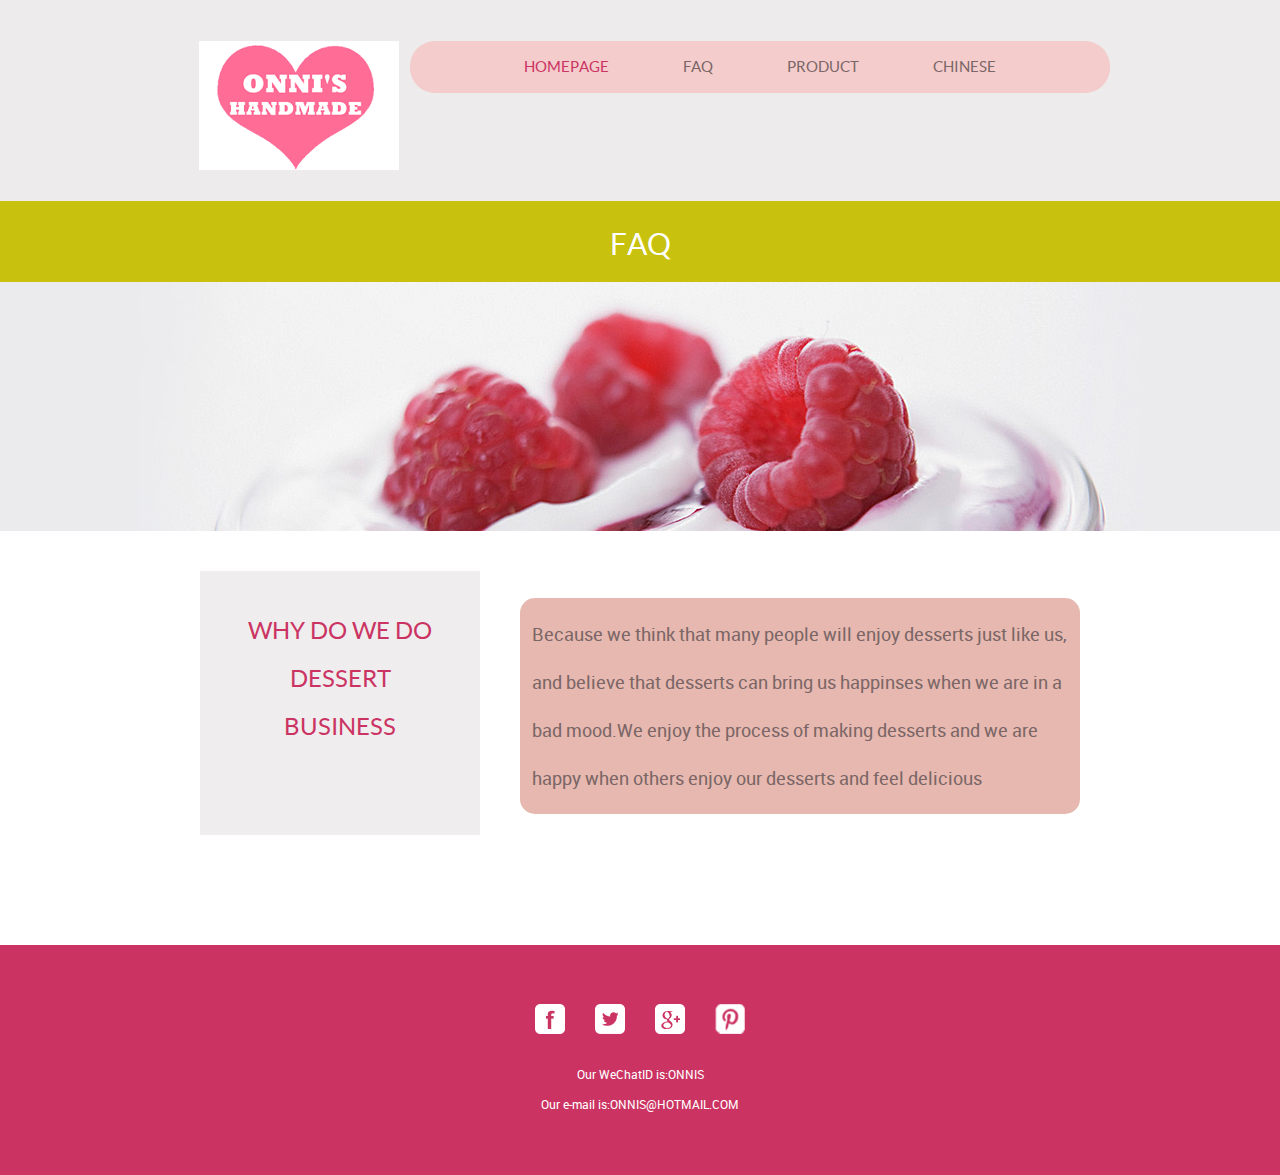
<file: about-en.html>
<!doctype html>
<html>
<head>
	<meta charset="UTF-8">
	<meta name="viewport" content="width=device-width, initial-scale=1.0">
	<title>FAQ</title>
	<link rel="stylesheet" href="css/style.css" type="text/css">
	<link rel="stylesheet" type="text/css" href="css/mobile.css">
	<script src="js/mobile.js" type="text/javascript"></script>
</head>
<body>
	<div id="page">
		<div id="header">
			<div>
				<a href="index.html" class="logo"><img src="images/logo.png" alt=""></a>
				<ul id="navigation" style="width: 700px;background-color:#f4cccc;border-radius: 25px;">
					<li class="selected">
						<a href="contact.html">HomePage</a>
					</li>
					<li class="menu">
						<a href="about-en.html">FAQ</a>
					</li>
					<li class="menu">
						<a href="product-en.html">Product</a>
					</li>
					<li>
						<a href="index.html">Chinese</a>
					</li>
				</ul>
			</div>
		</div>
		<div id="body">
			<div class="header">
				<div>
					<h1>FAQ</h1>
				</div>
			</div>
			<div class="body">
				<img src="images/bg-header-about.jpg" alt="">
			</div>
			<div class="footer">
				<div class="sidebar">
					<h1>Why do we do dessert business</h1>
				</div>
				<div class="article">
					<h1></h1>
					<p style="font-size: 18px;background-color:#e6b8af;border-radius: 15px">
						<br>
						&nbsp&nbsp
						Because we think that many people will enjoy desserts just like us,<br><br>
						&nbsp&nbsp
						and believe that desserts can bring us happinses when we are in a<br><br>
						&nbsp&nbsp
						bad mood.We enjoy the process of making desserts and we are <br><br>
						&nbsp&nbsp
						happy when others enjoy our desserts and feel
						delicious
					</p>
				</div>
			</div>
		</div>
		<div id="footer">
			<div>
				<div class="connect">
					<a href="#?go/facebook/" class="facebook">facebook</a>
					<a href="#?go/twitter/" class="twitter">twitter</a>
					<a href="#?go/googleplus/" class="googleplus">googleplus</a>
					<a href="http://pinterest.com/fwtemplates/" class="pinterest">pinterest</a>
				</div>
				<p>Our WeChatID is:ONNIS <br><br>
				Our e-mail is:ONNIS@HOTMAIL.COM
				</p>
			</div>
		</div>
	</div>
</body>
</html>
</file>
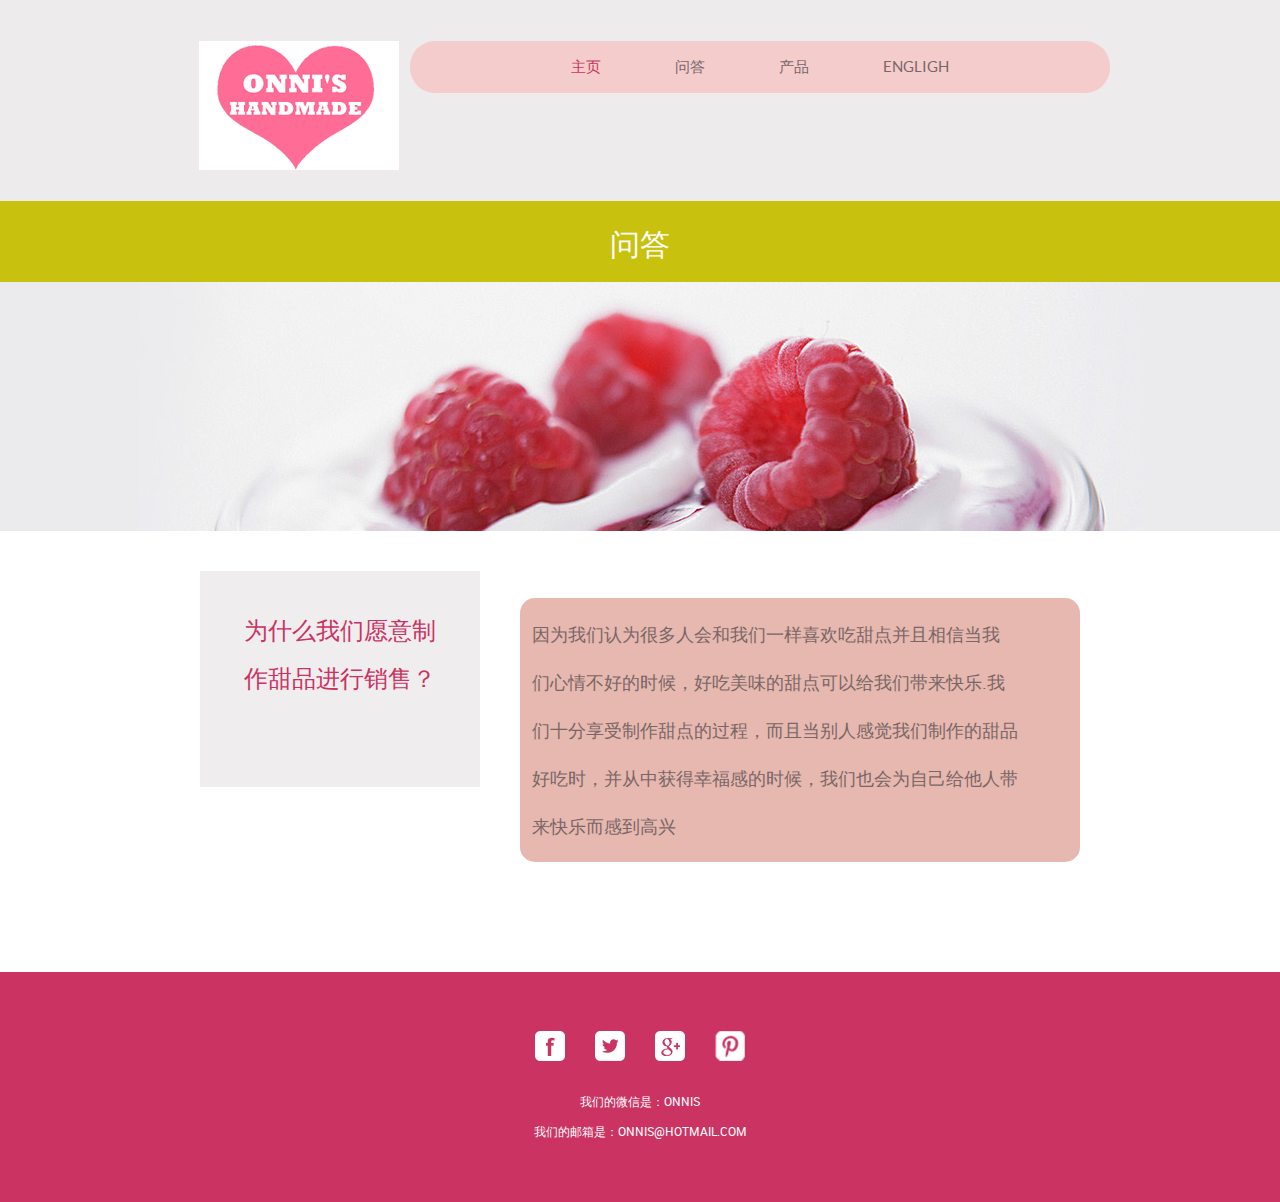
<file: about.html>
<!doctype html>
<html>
<head>
	<meta charset="UTF-8">
	<meta name="viewport" content="width=device-width, initial-scale=1.0">
	<title>about</title>
	<link rel="stylesheet" href="css/style.css" type="text/css">
	<link rel="stylesheet" type="text/css" href="css/mobile.css">
	<script src="js/mobile.js" type="text/javascript"></script>
</head>
<body>
	<div id="page">
		<div id="header">
			<div>
				<a href="index.html" class="logo"><img src="images/logo.png" alt=""></a>
				<ul id="navigation" style="width: 700px;background-color:#f4cccc;border-radius: 25px;">
					<li class="selected">
						<a href="index.html">主页</a>
					</li>
					<li class="menu">
						<a href="about.html">问答</a>
					</li>
					<li class="menu">
						<a href="product.html">产品</a>
					</li>
					<li>
						<a href="contact.html">Engligh</a>
					</li>
				</ul>
			</div>
		</div>
		<div id="body">
			<div class="header">
				<div>
					<h1>问答</h1>
				</div>
			</div>
			<div class="body">
				<img src="images/bg-header-about.jpg" alt="">
			</div>
			<div class="footer">
				<div class="sidebar">
					<h1>为什么我们愿意制作甜品进行销售？</h1>
				</div>
				<div class="article">
					<h1></h1>
					<p style="font-size: 18px;background-color:#e6b8af;border-radius: 15px">
						<br>
						&nbsp&nbsp
						因为我们认为很多人会和我们一样喜欢吃甜点并且相信当我<br><br>
						&nbsp&nbsp
						们心情不好的时候，好吃美味的甜点可以给我们带来快乐.我<br><br>
						&nbsp&nbsp
						们十分享受制作甜点的过程，而且当别人感觉我们制作的甜品<br><br>
						&nbsp&nbsp
						好吃时，并从中获得幸福感的时候，我们也会为自己给他人带<br><br>
						&nbsp&nbsp
						来快乐而感到高兴
					</p>
				</div>
			</div>
		</div>
		<div id="footer">
			<div>
				<div class="connect">
					<a href="#?go/facebook/" class="facebook">facebook</a>
					<a href="#?go/twitter/" class="twitter">twitter</a>
					<a href="#?go/googleplus/" class="googleplus">googleplus</a>
					<a href="http://pinterest.com/fwtemplates/" class="pinterest">pinterest</a>
				</div>
				<p>我们的微信是：ONNIS <br><br>
				我们的邮箱是：ONNIS@HOTMAIL.COM</p>
			</div>
		</div>
	</div>
</body>
</html>
</file>
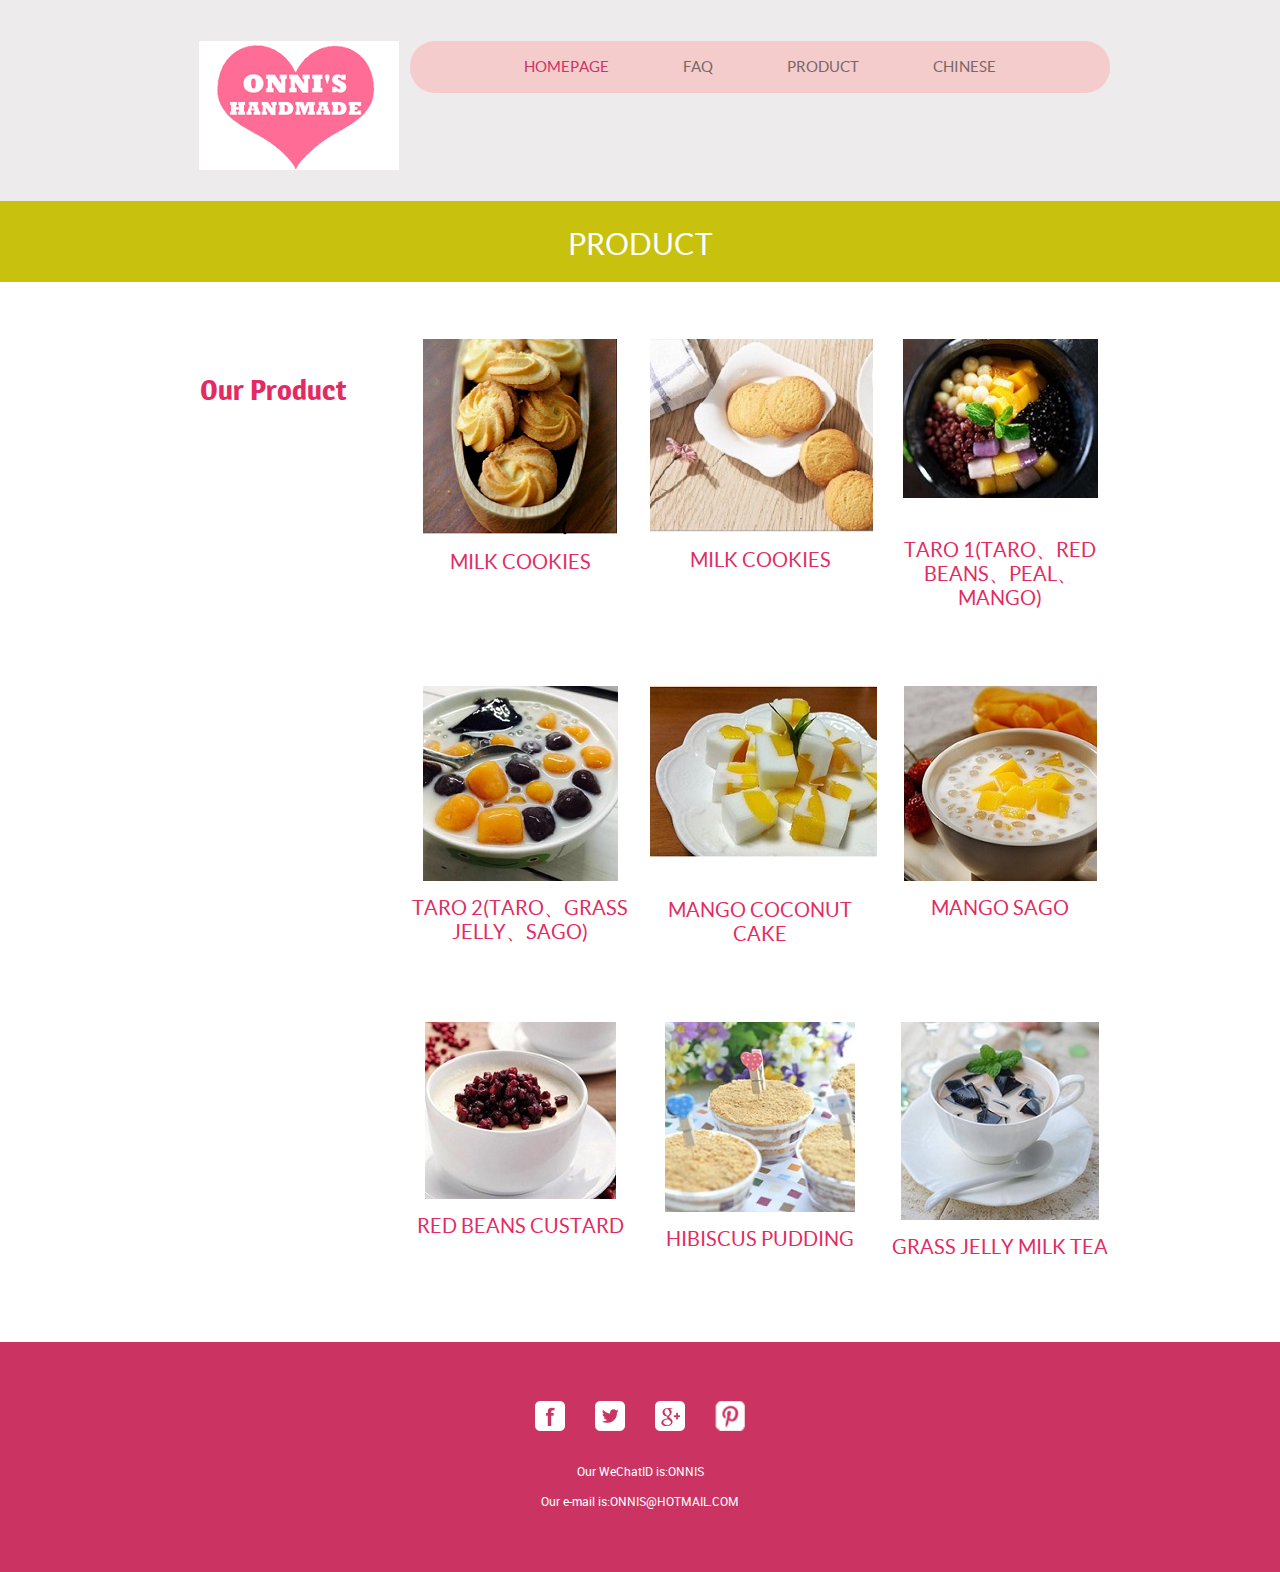
<file: product-en.html>
<!doctype html>
<html>
<head>
	<meta charset="UTF-8">
	<meta name="viewport" content="width=device-width, initial-scale=1.0">
	<title>product</title>
	<link rel="stylesheet" href="css/style.css" type="text/css">
	<link rel="stylesheet" type="text/css" href="css/mobile.css">
	<script src="js/mobile.js" type="text/javascript"></script>
</head>
<body>
	<div id="page">
		<div id="header">
			<div>
				<a href="index.html" class="logo"><img src="images/logo.png" alt=""></a>
				<ul id="navigation" style="width: 700px;background-color:#f4cccc;border-radius: 25px;">
					<li class="selected">
						<a href="contact.html">HomePage</a>
					</li>
					<li class="menu">
						<a href="about-en.html">FAQ</a>
					</li>
					<li class="menu">
						<a href="product-en.html">Product</a>
					</li>
					<li>
						<a href="index.html">Chinese</a>
					</li>
				</ul>
			</div>
		</div>
		<div id="body">
			<div class="header">
				<div>
					<h1>Product</h1>
				</div>
			</div>
			<div>
				<ul>
					<li>
						<h1>Our Product</h1>
						<p></p>
					</li>
					<li>
						<img src="images/kiwi.png" alt="" style="margin-top: 50px">
						<h2>Milk Cookies</h2>
					</li>
					<li>
						<img src="images/kiwi01.jpg" alt="" style="margin-top: 50px">
						<h2>Milk Cookies</h2>
					</li>
					<li>
						<img src="images/Taro.jpg" alt="" style="margin-top: 50px">
						<h2 style="margin-top: 40px">Taro 1(Taro、Red beans、Peal、Mango)</h2>
					</li>
				</ul>
				<ul>
					<li>
						<h1></h1>
						<p></p>
					</li>
					<li>
						<img src="images/Taro2.jpg" alt="" style="margin-top: 50px">
						<h2>Taro 2(Taro、Grass Jelly、Sago)</h2>
					</li>
					<li>
						<img src="images/cake.jpg" alt="" style="margin-top: 50px">
						<h2 style="margin-top: 40px">Mango Coconut Cake</h2>
					</li>
					<li>
						<img src="images/sogo.jpg" alt="" style="margin-top: 50px">
						<h2>Mango Sago</h2>
					</li>
				</ul>
				<ul>
					<li>
						<h1></h1>
						<p></p>
					</li>
					<li>
						<img src="images/RedBeans.jpg" alt="" style="margin-top: 50px">
						<h2>Red Beans Custard</h2>
					</li>
					<li>
						<img src="images/pudding.jpg" alt="" style="margin-top: 50px">
						<h2>Hibiscus Pudding</h2>
					</li>
					<li>
						<img src="images/MilkTea.jpg" alt="" style="margin-top: 50px">
						<h2>Grass Jelly Milk Tea</h2>
					</li>
				</ul>
			</div>
		</div>
		<div id="footer">
			<div>
				<div class="connect">
					<a href="#?go/facebook/" class="facebook">facebook</a>
					<a href="#?go/twitter/" class="twitter">twitter</a>
					<a href="#?go/googleplus/" class="googleplus">googleplus</a>
					<a href="http://pinterest.com/fwtemplates/" class="pinterest">pinterest</a>
				</div>
				<p>Our WeChatID is:ONNIS <br><br>
				Our e-mail is:ONNIS@HOTMAIL.COM
				</p>
			</div>
		</div>
	</div>
</body>
</html>
</file>
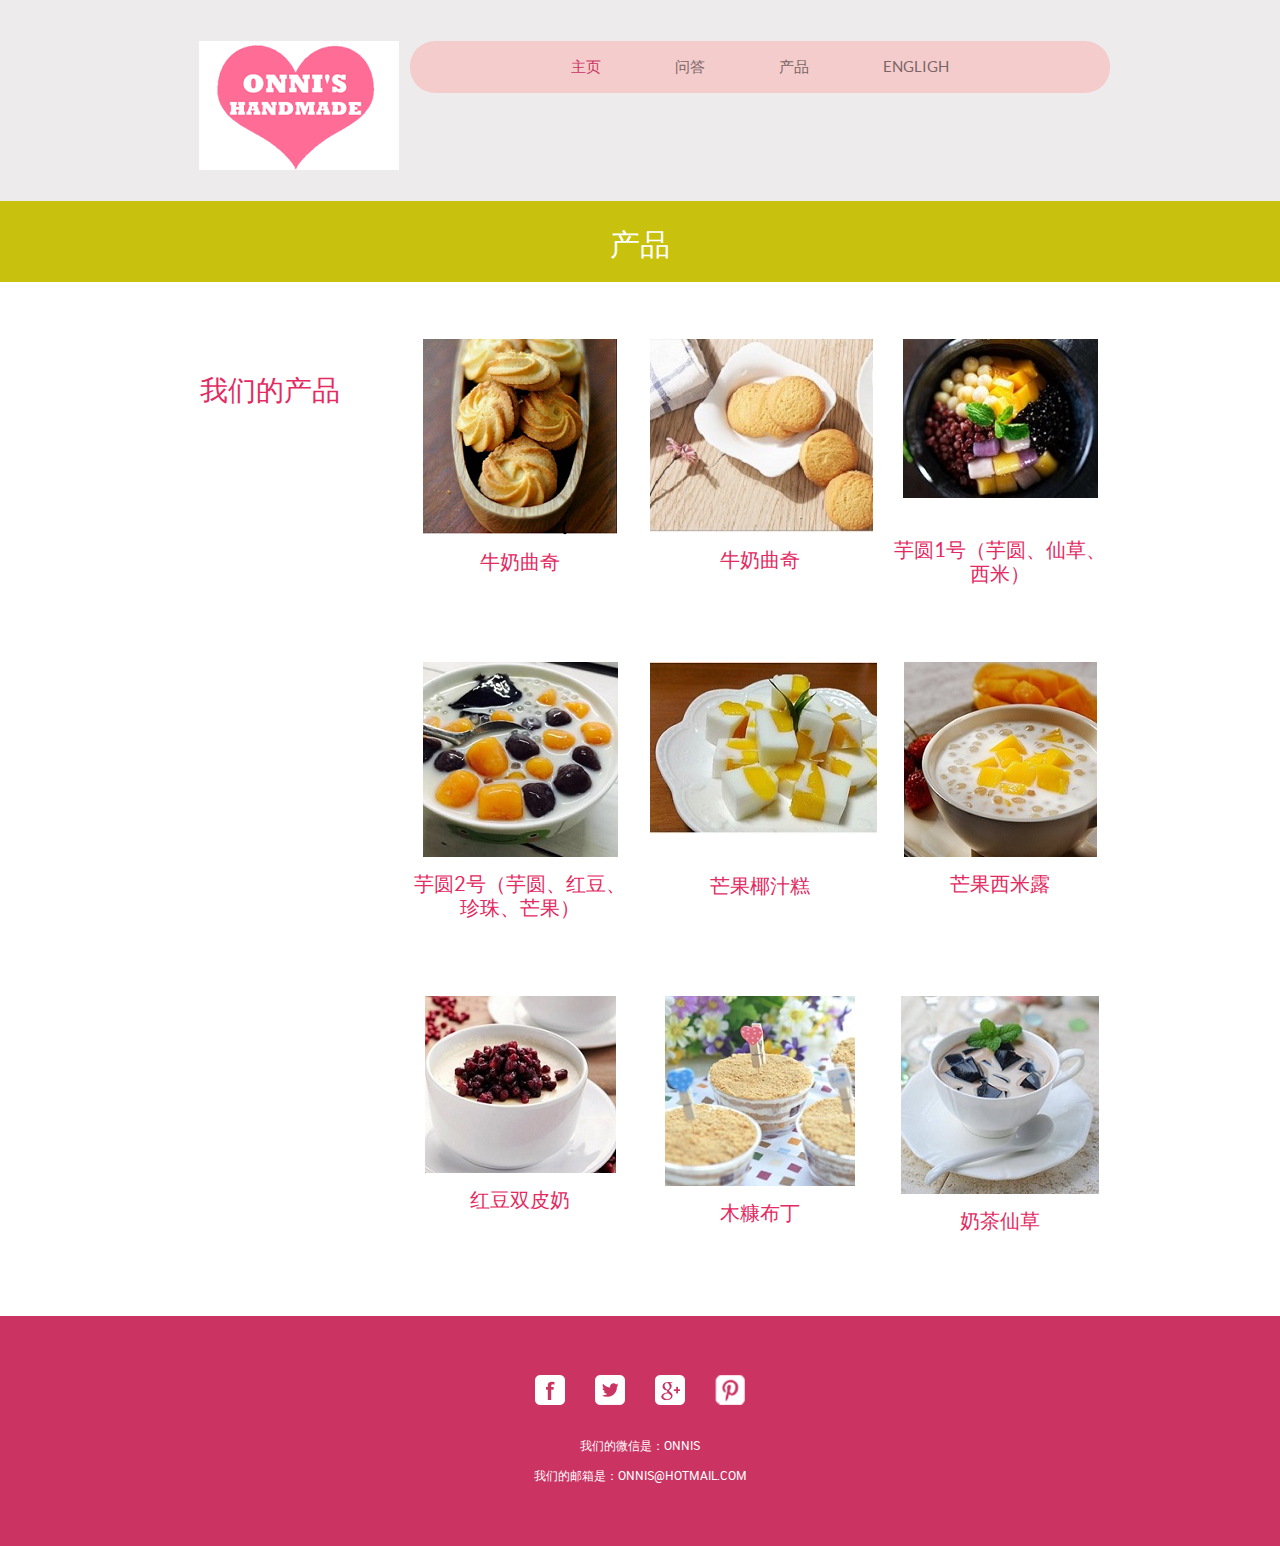
<file: product.html>
<!doctype html>
<html>
<head>
	<meta charset="UTF-8">
	<meta name="viewport" content="width=device-width, initial-scale=1.0">
	<title>product</title>
	<link rel="stylesheet" href="css/style.css" type="text/css">
	<link rel="stylesheet" type="text/css" href="css/mobile.css">
	<script src="js/mobile.js" type="text/javascript"></script>
</head>
<body>
	<div id="page">
		<div id="header">
			<div>
				<a href="index.html" class="logo"><img src="images/logo.png" alt=""></a>
				<ul id="navigation" style="width: 700px;background-color:#f4cccc;border-radius: 25px;">
					<li class="selected">
						<a href="index.html">主页</a>
					</li>
					<li class="menu">
						<a href="about.html">问答</a>
					</li>
					<li class="menu">
						<a href="product.html">产品</a>
					</li>
					<li>
						<a href="contact.html">Engligh</a>
					</li>
				</ul>
			</div>
		</div>
		<div id="body">
			<div class="header">
				<div>
					<h1>产品</h1>
				</div>
			</div>
			<div>
				<ul>
					<li>
						<h1>我们的产品</h1>
						<p></p>
					</li>
					<li>
						<img src="images/kiwi.png" alt="" style="margin-top: 50px">
						<h2>牛奶曲奇</h2>
					</li>
					<li>
						<img src="images/kiwi01.jpg" alt="" style="margin-top: 50px">
						<h2>牛奶曲奇</h2>
					</li>
					<li>
						<img src="images/Taro.jpg" alt="" style="margin-top: 50px">
						<h2 style="margin-top: 40px">芋圆1号（芋圆、仙草、西米）</h2>
					</li>
				</ul>
				<ul>
					<li>
						<h1></h1>
						<p></p>
					</li>
					<li>
						<img src="images/Taro2.jpg" alt="" style="margin-top: 50px">
						<h2>芋圆2号（芋圆、红豆、珍珠、芒果）</h2>
					</li>
					<li>
						<img src="images/cake.jpg" alt="" style="margin-top: 50px">
						<h2 style="margin-top: 40px">芒果椰汁糕 </h2>
					</li>
					<li>
						<img src="images/sogo.jpg" alt="" style="margin-top: 50px">
						<h2>芒果西米露</h2>
					</li>
				</ul>
				<ul>
					<li>
						<h1></h1>
						<p></p>
					</li>
					<li>
						<img src="images/RedBeans.jpg" alt="" style="margin-top: 50px">
						<h2>红豆双皮奶</h2>
					</li>
					<li>
						<img src="images/pudding.jpg" alt="" style="margin-top: 50px">
						<h2>木糠布丁</h2>
					</li>
					<li>
						<img src="images/MilkTea.jpg" alt="" style="margin-top: 50px">
						<h2>奶茶仙草</h2>
					</li>
				</ul>
			</div>
		</div>
		<div id="footer">
			<div>
				<div class="connect">
					<a href="#?go/facebook/" class="facebook">facebook</a>
					<a href="#?go/twitter/" class="twitter">twitter</a>
					<a href="#?go/googleplus/" class="googleplus">googleplus</a>
					<a href="http://pinterest.com/fwtemplates/" class="pinterest">pinterest</a>
				</div>
				<p>我们的微信是：ONNIS <br><br>
				我们的邮箱是：ONNIS@HOTMAIL.COM</p>
			</div>
		</div>
	</div>
</body>
</html>
</file>
<file: css/style.css>
body {
	margin: 0;
	padding: 0;
	position: relative;
	width: auto;
}
body #page {
	margin: 0;
	overflow: hidden;
	padding: 0;
	width: auto;
}
a {
	text-decoration: none;
	outline: none;
}
a:active {
	background: none;
}
img {
	border: none;
}
/*-------------------------------------------FONTS---------------------------------------------*/
@font-face {
	font-family: 'roboto-regular-webfont';
	src: url('../fonts/roboto-regular-webfont.eot');
	src: url('../fonts/roboto-regular-webfont.woff') format('woff'), url('../fonts/roboto-regular-webfont.ttf') format('truetype'), url('../fonts/roboto-regular-webfont.svg') format('svg');
}
@font-face {
	font-family: 'quicksand-bold-webfont';
	src: url('../fonts/quicksand-bold-webfont.eot');
	src: url('../fonts/quicksand-bold-webfont.woff') format('woff'), url('../fonts/quicksand-bold-webfont.ttf') format('truetype'), url('../fonts/quicksand-bold-webfont.svg') format('svg');
}
@font-face {
	font-family: 'magra-bold-webfont';
	src: url('../fonts/magra-bold-webfont.eot');
	src: url('../fonts/magra-bold-webfont.woff') format('woff'), url('../fonts/magra-bold-webfont.ttf') format('truetype'), url('../fonts/magra-bold-webfont.svg') format('svg');
}
@font-face {
	font-family: 'lato-regular-webfont';
	src: url('../fonts/lato-regular-webfont.eot');
	src: url('../fonts/lato-regular-webfont.woff') format('woff'), url('../fonts/lato-regular-webfont.ttf') format('truetype'), url('../fonts/lato-regular-webfont.svg') format('svg');
}
@font-face {
	font-family: 'lato-bold-webfont';
	src: url('../fonts/lato-bold-webfont.eot');
	src: url('../fonts/lato-bold-webfont.woff') format('woff'), url('../fonts/lato-bold-webfont.ttf') format('truetype'), url('../fonts/lato-bold-webfont.svg') format('svg');
}
/*----------------------------------------header-styles---------------------------------------*/
#header {
	background-color: #eeebec;
	margin: 0;
	padding: 0;
	position: relative;
	width: 100%;
}
#header div {
	margin: 0 auto;
	max-width: 940px;
	overflow: hidden;
	padding: 41px 10px 27px;
}
#header div a.logo {
	float: left;
	margin: 0 0 0 29px;
	padding: 0;
	width: auto;
}
#header div a.logo img {
	display: inline-table;
	margin: 0;
	padding: 0;
	width: auto;
}
#header div ul {
	display: inline-block;
	float: right;
	list-style: none outside none;
	margin: 0 auto;
	padding: 17px 0 0;
	text-align: center;
	width: 513px;
}
#header div ul li {
	display: inline-block;
	*float: left; /* Needed for IE7 and old versions */
	margin: 0 35px;
	padding: 0;
	position: relative;
	width: auto;
}
#header div ul li a {
	color: #7a6666;
	font-family: lato-regular-webfont;
	font-size: 15px;
	font-weight: normal;
	line-height: 15px;
	margin: 0;
	padding: 0;
	text-align: center;
	text-transform: uppercase;
}
#header div ul li.selected a, #header div ul li.selected a:hover {
	color: #cb3362;
}
#header div ul li a:hover, #header div ul li.menu:hover ul li a {
	color: #c8c10d;
}
#header div ul li ul li a {
	color: #cb3362;
	font-family: lato-regular-webfont;
	font-size: 15px;
	font-weight: normal;
	line-height: 15px;
	margin: 0;
	padding: 0;
	text-align: center;
	text-transform: uppercase;
}
#header div ul li.menu {
	min-height: 35px;
	z-index: 80;
}
#header div ul li.menu ul {
	display: block;
	float: none;
	left: -99999px;
	margin: 0;
	padding: 0;
	position: absolute;
	top: 24px;
	width: 106px;
	z-index: 90;
}
#header div ul li.menu:hover ul.primary, #header div ul li.menu ul#selected.primary {
	left: -30px;
}
#header div ul li.menu:hover ul.secondary, #header div ul li.menu ul#selected.secondary {
	left: -27px;
}
#header div ul li.menu ul li {
	float: none;
	margin: 0;
	padding: 0;
}
.copyrights{text-indent:-9999px;height:0;line-height:0;font-size:0;overflow:hidden;}
/*----------------------------------------body-home-styles---------------------------------------*/
#body.home {
	margin: 0;
	overflow: hidden;
	padding: 0;
	position: relative;
	width: 100%;
}
#body.home div.header {
	background-color: #f8f8f8;
	margin: 0;
	max-width: none;
	overflow: hidden;
	padding: 0;
	width: 100%;
}
#body.home div.header img {
	display: block;
	left: 50%;
	margin: 0 auto 0 -563px;
	padding: 0;
	position: absolute;
	width: 1126px;
}
#body.home div.header div {
	margin: 0 auto;
	max-width: 960px;
	min-height: 660px;
	padding: 0;
	position: relative;
}
#body.home div.header div a {
	background: url(../images/icons.png) no-repeat 0 -128px;
	color: #FFFFFF;
	display: block;
	font-family: quicksand-bold-webfont;
	font-size: 24px;
	font-weight: normal;
	height: 99px;
	line-height: 24px;
	margin: 0;
	padding: 52px 0 0;
	position: absolute;
	right: 130px;
	text-align: center;
	text-transform: uppercase;
	top: 437px;
	width: 156px;
	z-index: 90;
}
#body.home div.body {
	background-color: #eae7e8;
	margin: 0;
	max-width: none;
	padding: 0;
	width: 100%;
}
#body.home div.body div {
	margin: 0 auto;
	max-width: 960px;
	overflow: hidden;
	padding: 0;
}
#body.home div.body div div {
	float: left;
	margin: 0;
	padding: 0 0 0 40px;
	width: 560px;
}
#body.home div.body div img {
	display: block;
	float: right;
	left: 0;
	margin: 0;
	padding: 0;
	position: relative;
	width: auto;
}
#body.home div.body div div h1 {
	color: #7A6666;
	display: block;
	font-family: lato-bold-webfont;
	font-size: 18px;
	font-weight: normal;
	line-height: 24px;
	margin: 0;
	padding: 47px 0 18px;
	text-align: left;
	text-transform: uppercase;
	width: 560px;
}
#body.home div.body div div h2 {
	color: #E32A62;
	display: block;
	font-family: magra-bold-webfont;
	font-size: 30px;
	font-weight: normal;
	line-height: 30px;
	margin: 0;
	padding: 0 0 26px;
	text-align: left;
	text-transform: none;
	width: 560px;
}
#body.home div.body div div p {
	color: #7a6666;
	display: block;
	font-family: roboto-regular-webfont;
	font-size: 14px;
	font-weight: normal;
	line-height: 24px;
	margin: 0;
	padding: 0;
	text-align: left;
	width: 560px;
}
#body.home div.body div div p a {
	color: #7a6666;
	display: block;
	font-family: roboto-regular-webfont;
	font-size: 14px;
	font-weight: normal;
	line-height: 24px;
	margin: 0;
	padding: 0;
	text-decoration: underline;
}
#body.home div.body div div p a:hover {
	color: #c8c10d;
}
#body.home div.footer {
	background-color: #c8c10d;
	margin: 0;
	max-width: none;
	padding: 0;
	width: 100%;
}
#body.home div.footer div {
	margin: 0 auto;
	max-width: 960px;
	padding: 0;
}
#body.home div.footer div ul {
	display: inline-block;
	list-style: none outside none;
	margin: 0;
	padding: 36px 0 32px;
	width: 100%;
}
#body.home div.footer div ul li {
	float: left;
	margin: 0 10px;
	padding: 0;
	width: 220px;
}
#body.home div.footer div ul li a {
	background: url(../images/icons.png) no-repeat;
	display: block;
	height: 44px;
	margin: 0 auto 22px;
	padding: 0;
	width: 80px;
}
#body.home div.footer div ul li a.product {
	background-position: 0 -372px;
}
#body.home div.footer div ul li a.about {
	background-position: 0 -418px;
}
#body.home div.footer div ul li a.flavor {
	background-position: 0 -280px;
}
#body.home div.footer div ul li a.contact {
	float: none;
	background-position: 0 -326px;
}
#body.home div.footer div ul li h1 {
	color: #ffffff;
	font-family: lato-regular-webfont;
	font-size: 20px;
	font-weight: normal;
	line-height: 20px;
	margin: 0;
	padding: 0;
	text-align: center;
	text-transform: uppercase;
}
/*----------------------------------------body-styles---------------------------------------*/
#body {
	margin: 0;
	overflow: hidden;
	padding: 0;
	position: relative;
	width: 100%;
}
#body div.header {
	background-color: #c8c10d;
	margin: 0 auto;
	max-width: none;
	overflow: hidden;
	padding: 0;
}
#body div.header div {
	margin: 0 auto;
	max-width: 960px;
	padding: 0;
}
#body div.header div h1 {
	color: #FFFFFF;
	font-family: lato-regular-webfont;
	font-size: 30px;
	font-weight: normal;
	line-height: 30px;
	margin: 0;
	padding: 28px 0 23px;
	text-align: center;
	text-transform: uppercase;
}
#body div.body {
	background-color: #ebebed;
	margin: 0;
	max-width: none;
	min-height: 249px;
	overflow: hidden;
	padding: 0;
	width: 100%;
}
#body div.body img {
	display: block;
	left: 50%;
	margin: 0 auto 0 -507px;
	padding: 0;
	position: absolute;
	width: 1014px;
}
#body div.footer {
	margin: 0 auto;
	max-width: 960px;
	overflow: hidden;
	padding: 40px 0 110px;
}
#body div.footer div.sidebar {
	background-color: #EFEDEE;
	float: left;
	margin: 0 10px 0 40px;
	padding: 36px 0 34px;
	width: 280px;
}
#body div.footer div.article {
	float: left;
	margin: 0;
	padding: 0 0 0 30px;
	width: 560px;
}
#body div.footer div.sidebar h1 {
	display: block;
	line-height: 48px;
	margin: 0 auto;
	padding: 0 0 50px;
	text-align: center;
	width: 193px;
}
#body div.footer div.sidebar p {
	display: block;
	line-height: 48px;
	margin: 0 auto;
	text-align: center;
	width: 169px;
}
#body div.footer div h1 {
	color: #CB3362;
	font-family: lato-regular-webfont;
	font-size: 24px;
	font-weight: normal;
	line-height: 24px;
	margin: 0;
	padding: 0 0 27px;
	text-align: left;
	text-transform: uppercase;
}
#body div.footer div p, #body div.footer div span {
	color: #7A6666;
	font-family: roboto-regular-webfont;
	font-size: 14px;
	font-weight: normal;
	line-height: 24px;
	margin: 0;
	padding: 0 0 24px;
	text-align: left;
}
#body div.footer div span {
	display: block;
	margin: 0;
	padding: 0;
}
#body div.footer div p a {
	color: #7a6666;
	font-family: roboto-regular-webfont;
	font-size: 14px;
	font-weight: normal;
	line-height: 24px;
	margin: 0;
	padding: 0;
	text-decoration: underline;
}
#body div.footer div p a:hover, #body div ul li p a:hover, #body div.blog .featured ul li div p a:hover, #body div.blog .sidebar p a:hover, #body div.blog .featured p a:hover, #body.contact div.body div div p a:hover {
	color: #c8c10d;
}
#body div {
	margin: 0 auto;
	max-width: 960px;
	padding: 7px 0 57px;
}
#body div ul {
	display: inline-block;
	list-style: none outside none;
	margin: 0;
	overflow: hidden;
	padding: 0 0 22px;
	width: 100%;
}
#body div ul li {
	float: left;
	margin: 0 10px;
	padding: 0;
	width: 220px;
}
#body div ul li h1 {
	color: #E32A62;
	font-family: magra-bold-webfont;
	font-size: 28px;
	font-weight: normal;
	line-height: 28px;
	margin: 0;
	padding: 87px 0 27px 30px;
	text-align: left;
	text-transform: capitalize;
}
#body div ul li p {
	color: #7A6666;
	font-family: roboto-regular-webfont;
	font-size: 14px;
	font-weight: normal;
	line-height: 24px;
	margin: 0;
	padding: 0 0 0 30px;
	text-align: left;
	width: 190px;
}
#body div ul li p a {
	color: #7a6666;
	font-family: roboto-regular-webfont;
	font-size: 14px;
	font-weight: normal;
	line-height: 24px;
	margin: 0;
	padding: 0;
	text-decoration: underline;
}
#body div ul li img {
	display: block;
	margin: 0 auto 15px;
	padding: 0;
	width: auto;
}
#body div ul li h2 {
	color: #e32a62;
	font-family: lato-regular-webfont;
	font-size: 20px;
	font-weight: normal;
	line-height: 24px;
	margin: 0;
	padding: 0;
	text-align: center;
	text-transform: uppercase;
}
#body div.blog {
	margin: 0 auto;
	max-width: 960px;
	overflow: hidden;
	padding: 98px 0 146px;
}
#body div.singlepost {
	margin: 0 auto;
	max-width: 960px;
	overflow: hidden;
	padding: 98px 0 99px;
}
#body div.blog .featured {
	float: left;
	margin: 0 10px;
	padding: 0;
	width: 620px;
}
#body div.singlepost .featured {
	float: left;
	margin: 0 10px;
	padding: 0;
	width: 620px;
}
#body div.blog .featured ul {
	display: inline-block;
	list-style: none;
	margin: 0;
	overflow: hidden;
	padding: 0;
	width: 100%;
}
#body div.blog .featured ul li:first-child {
	margin: 0 0 50px 0;
}
#body div.blog .featured ul li {
	background: url(../images/bg-border.gif) no-repeat bottom center;
	float: none;
	margin: 0 0 39px;
	overflow: hidden;
	padding: 0;
	width: auto;
}
#body div.blog .featured ul li img {
	float: left;
	margin: 2px 0 0;
	padding: 0 30px;
	width: auto;
}
#body div.blog .featured ul li div {
	float: left;
	margin: 0;
	padding: 0 0 36px 10px;
	width: 370px;
}
#body div.blog .featured ul li div h1 {
	color: #CB3362;
	font-family: lato-regular-webfont;
	font-size: 24px;
	font-weight: normal;
	line-height: 24px;
	margin: 0;
	padding: 0 0 3px;
	text-align: left;
	text-transform: uppercase;
}
#body div.blog .featured ul li div span {
	color: #7A6666;
	display: block;
	font-family: roboto-regular-webfont;
	font-size: 12px;
	font-weight: normal;
	line-height: 24px;
	margin: 0;
	padding: 0 0 24px;
	text-align: left;
	text-transform: none;
}
#body div.blog .featured ul li div p {
	color: #7a6666;
	font-family: roboto-regular-webfont;
	font-size: 14px;
	font-weight: normal;
	line-height: 24px;
	margin: 0;
	padding: 0 0 39px 0;
	text-align: left;
	width: 100%;
}
#body div.blog .featured ul li div p a {
	color: #7a6666;
	font-family: roboto-regular-webfont;
	font-size: 14px;
	font-weight: normal;
	line-height: 24px;
	margin: 0;
	padding: 0;
	text-decoration: underline;
}
#body div.blog .featured ul li div a.more {
	border: 2px solid #cbb5bc;
	color: #a5838e;
	display: block;
	font-family: lato-bold-webfont;
	font-size: 16px;
	font-weight: normal;
	height: 36px;
	line-height: 36px;
	margin: 0;
	padding: 0;
	text-align: center;
	text-transform: uppercase;
	width: 156px;
}
#body div.blog .featured ul li div a.more:hover {
	background-color: #c8c10d;
	border: none;
	color: #ffffff;
	height: 40px;
	line-height: 40px;
	width: 160px;
}
#body div.blog .featured a.load {
	border: 2px solid #cbb5bc;
	color: #a5838e;
	display: block;
	font-family: lato-bold-webfont;
	font-size: 16px;
	font-weight: normal;
	height: 36px;
	line-height: 36px;
	margin: 0 auto;
	padding: 0;
	text-align: center;
	text-transform: uppercase;
	width: 156px;
}
#body div.blog .featured a.load:hover {
	background-color: #cb3362;
	border: none;
	color: #ffffff;
	height: 40px;
	line-height: 40px;
	width: 160px;
}
#body div.blog .sidebar {
	background-color: #EFEDEE;
	float: left;
	margin: 0;
	padding: 0 0 71px;
	width: 280px;
}
#body div.singlepost .sidebar {
	background-color: #EFEDEE;
	float: left;
	margin: 0;
	padding: 0 0 71px;
	width: 280px;
}
#body div.blog .sidebar h1, #body div.singlepost .sidebar h1 {
	color: #CB3362;
	font-family: magra-bold-webfont;
	font-size: 30px;
	font-weight: normal;
	line-height: 30px;
	margin: 0;
	padding: 42px 0 29px;
	text-align: center;
	text-transform: capitalize;
}
#body div.blog .sidebar img, #body div.singlepost .sidebar img {
	display: block;
	margin: 0 auto;
	padding: 0;
	width: auto;
}
#body div.blog .sidebar h2, #body div.singlepost .sidebar h2 {
	color: #CB3362;
	font-family: lato-regular-webfont;
	font-size: 24px;
	font-weight: normal;
	line-height: 24px;
	margin: 0;
	padding: 34px 0 3px;
	text-align: center;
	text-transform: uppercase;
}
#body div.blog .sidebar span, #body div.singlepost .sidebar span {
	color: #7A6666;
	display: block;
	font-family: roboto-regular-webfont;
	font-size: 12px;
	font-weight: normal;
	line-height: 24px;
	margin: 0;
	padding: 0 0 24px;
	text-align: center;
	text-transform: none;
}
#body div.blog .sidebar p, #body div.singlepost .sidebar p {
	color: #7A6666;
	display: block;
	font-family: roboto-regular-webfont;
	font-size: 14px;
	font-weight: normal;
	line-height: 24px;
	margin: 0 auto;
	padding: 0 0 64px;
	text-align: center;
	text-transform: none;
	width: 200px;
}
#body div.blog .sidebar p a, #body div.singlepost .sidebar p a {
	color: #7a6666;
	font-family: roboto-regular-webfont;
	font-size: 14px;
	font-weight: normal;
	line-height: 24px;
	margin: 0;
	padding: 0;
	text-decoration: underline;
}
#body div.blog .sidebar a.more, #body div.singlepost .sidebar a.more {
	border: 2px solid #d3c2c7;
	color: #a5838e;
	display: block;
	font-family: lato-bold-webfont;
	font-size: 16px;
	font-weight: normal;
	height: 36px;
	line-height: 36px;
	margin: 0 auto;
	padding: 0;
	text-align: center;
	text-transform: uppercase;
	width: 156px;
}
#body div.blog .sidebar a.more:hover, #body div.singlepost .sidebar a.more:hover {
	background-color: #c8c10d;
	border: none;
	color: #ffffff;
	height: 40px;
	line-height: 40px;
	width: 160px;
}
#body div.singlepost .featured img {
	display: block;
	margin: 0;
	padding: 1px 0 0 30px;
	width: auto;
}
#body div.singlepost .featured h1 {
	color: #CB3362;
	font-family: lato-regular-webfont;
	font-size: 24px;
	font-weight: normal;
	line-height: 24px;
	margin: 0;
	padding: 40px 0 4px 30px;
	text-align: left;
	text-transform: uppercase;
}
#body div.singlepost .featured span {
	color: #7A6666;
	display: block;
	font-family: Arial;
	font-size: 12px;
	font-weight: normal;
	line-height: 24px;
	margin: 0;
	padding: 0 0 23px 30px;
	text-align: left;
	text-transform: none;
}
#body div.singlepost .featured p {
	color: #7A6666;
	font-family: Arial;
	font-size: 14px;
	font-weight: normal;
	line-height: 24px;
	margin: 0;
	padding: 0 0 24px 30px;
	text-align: left;
}
#body div.singlepost .featured p a {
	color: #7a6666;
	font-family: Arial;
	font-size: 14px;
	font-weight: normal;
	line-height: 24px;
	margin: 0;
	padding: 0;
	text-decoration: underline;
}
#body div.singlepost .featured a.load {
	border: 2px solid #CBB5BC;
	color: #A5838E;
	display: block;
	font-family: lato-bold-webfont;
	font-size: 16px;
	font-weight: normal;
	height: 36px;
	line-height: 36px;
	margin: 63px auto 0;
	padding: 0;
	text-align: center;
	text-transform: uppercase;
	width: 156px;
}
#body div.singlepost .featured a.load:hover {
	background-color: #c8c10d;
	border: none;
	color: #ffffff;
	height: 40px;
	line-height: 40px;
	width: 160px;
}
#body.contact div.body {
	background: url(../images/map.jpg) no-repeat center top #b5aaad;
	margin: 0;
	max-width: none;
	padding: 0;
	width: 100%;
}
#body.contact div.body div {
	margin: 0 auto;
	max-width: 960px;
	overflow: hidden;
	padding: 39px 0 0;
}
#body.contact div.body div div {
	background: url(../images/bg-transparent.png) repeat;
	margin: 0 auto;
	overflow: hidden;
	padding: 30px 0 35px 133px;
	width: 747px;
}
#body.contact div.body div div img {
	float: left;
	left: auto;
	margin: 0 38px 0 0;
	padding: 0;
	position: relative;
	width: auto;
}
#body.contact div.body div div h1 {
	color: #CB3362;
	float: left;
	font-family: lato-regular-webfont;
	font-size: 24px;
	font-weight: normal;
	line-height: 24px;
	margin: 0;
	padding: 15px 0 4px;
	text-align: left;
	text-transform: uppercase;
	width: 510px;
}
#body.contact div.body div div p {
	color: #7a6666;
	float: left;
	font-family: roboto-regular-webfont;
	font-size: 14px;
	font-weight: normal;
	line-height: 24px;
	margin: 0;
	padding: 0;
	text-align: left;
	width: 510px;
}
#body.contact div.body div div p a {
	color: #7a6666;
	font-family: roboto-regular-webfont;
	font-size: 14px;
	font-weight: normal;
	line-height: 24px;
	margin: 0;
	padding: 0;
	text-decoration: underline;
}
#body div.footer .contact {
	float: left;
	margin: 0 10px 0 0;
	max-width: none;
	padding: 0 0 61px 40px;
	width: 590px;
}
#body div.footer .contact h1 {
	color: #CB3362;
	float: none;
	font-family: lato-regular-webfont;
	font-size: 24px;
	font-weight: normal;
	line-height: 24px;
	margin: 0;
	padding: 0 0 43px;
	text-align: left;
	text-transform: uppercase;
	width: auto;
}
#body div.footer .contact form {
	margin: 0;
	overflow: hidden;
	padding: 0;
	width: 560px;
}
#body div.footer .contact form input {
	background: none;
	border: 1px solid #B6ADB0;
	color: #7A6666;
	display: block;
	font-family: lato-regular-webfont;
	font-size: 14px;
	font-weight: normal;
	height: 38px;
	line-height: 38px;
	margin: 0 0 8px;
	padding: 0 0 0 10px;
	text-align: left;
	width: 548px;
}
#body div.footer .contact form textarea {
	background: none;
	border: 1px solid #B6ADB0;
	color: #7A6666;
	display: block;
	font-family: lato-regular-webfont;
	font-size: 14px;
	font-weight: normal;
	height: 270px;
	line-height: 24px;
	margin: 0 0 9px;
	overflow: auto;
	padding: 7px 0 0 10px;
	resize: none;
	text-align: left;
	width: 548px;
}
#body div.footer .contact form input#submit {
	background: none;
	border: 2px solid #c5abb4;
	color: #a5838e;
	cursor: pointer;
	display: block;
	font-family: lato-bold-webfont;
	font-size: 16px;
	font-weight: normal;
	height: 40px;
	line-height: 36px;
	margin: 0;
	padding: 0;
	text-align: center;
	text-transform: uppercase;
	width: 141px;
}
#body div.footer .contact form input#submit:hover {
	background-color: #c8c10d;
	border: none;
	height: 40px;
	width: 141px;
}
#body div.footer .section {
	background-color: #EFEDEE;
	float: left;
	margin: 0;
	max-width: none;
	padding: 0 0 35px;
	width: 280px;
}
#body div.footer .section h1 {
	color: #CB3362;
	display: block;
	font-family: lato-regular-webfont;
	font-size: 24px;
	font-weight: normal;
	line-height: 24px;
	margin: 0 auto;
	padding: 24px 0 27px;
	text-align: center;
	text-transform: uppercase;
	width: 202px;
}
#body div.footer .section p {
	color: #7A6666;
	display: block;
	font-family: roboto-regular-webfont;
	font-size: 14px;
	font-weight: normal;
	line-height: 24px;
	margin: 0 auto;
	padding: 0;
	text-align: center;
	width: 202px;
}
#body div.footer .section p a {
}
#body div.footer .section p a:hover {
}
/*----------------------------------------footer-styles---------------------------------------*/
#footer {
	background-color: #cb3362;
	margin: 0;
	padding: 0;
	width: 100%;
}
#footer div {
	margin: 0 auto;
	max-width: 960px;
	overflow: hidden;
	padding: 59px 0 13px;
}
#footer div p {
	color: #FFFFFF;
	display: block;
	font-family: roboto-regular-webfont;
	font-size: 12px;
	font-weight: normal;
	line-height: 15px;
	margin: 0;
	padding: 33px 0 50px;
	text-align: center;
	text-transform: none
}
#footer div .connect {
	display: block;
	height: 30px;
	margin: 0 auto;
	max-width: none;
	overflow: hidden;
	padding: 0;
	width: 240px;
}
#footer div .connect a {
	background: url(../images/icons.png) no-repeat;
	display: block;
	float: left;
	height: 30px;
	margin: 0 15px;
	padding: 0;
	text-indent: -99999px;
	width: 30px;
}
#footer div .connect a.facebook {
	background-position: 0 0;
}
#footer div .connect a.googleplus {
	background-position: 0 -32px;
}
#footer div .connect a.pinterest {
	background-position: 0 -64px;
}
#footer div .connect a.twitter {
	background-position: 0 -96px;
}
</file>
<file: css/mobile.css>
/* Website template by freewebsitetemplates.com */
@media only screen and (min-width : 320px) and (max-width : 568px) {
	html {
		-webkit-text-size-adjust: none;
	}
	img {
		max-width: 100%;
	}
	body #page {
		margin: 0;
		overflow: hidden;
		padding: 0;
		width: auto;
	}
	#header {
		width: 100%;
	}
	#header div {
		max-width: none;
		overflow: hidden;
		padding: 90px 0 13%;
		width: 100%;
	}
	#header div a.logo {
		display: block;
		float: none;
		height: auto;
		margin: 0 auto;
		padding: 0;
	}
	#header div a.logo img {
		display: block;
		margin: 0 auto;
		padding: 0;
		width: 50%;
	}
	#header span#mobile-navigation {
		background: transparent url(../images/mobile/mobile-menu.png) no-repeat;
		display: block;
		height: 50px;
		margin: 0;
		padding: 0 0 0 0;
		position: absolute;
		right: 6%;
		top: 20px;
		width: 50px;
		z-index: 999;
	}
	#header div > ul#navigation {
		background-image: none;
		background: rgba(121, 101, 102, 0.91);
		border: 1px solid #f8f8f8;
		border-radius: 0;
		display: none;
		height: auto;
		padding: 0;
		position: absolute;
		right: 6%;
		top: 70px;
		width: 88%;
		z-index: 1000;
	}
	#header div > ul#navigation > li {
		border-left: 0;
		border-top: 1px solid #f8f8f8;
		margin: 0;
		padding: 0;
		position: relative;
		text-align: left;
		width: 100%;
	}
	#header div > ul#navigation > li:first-child {
		border-top: 0;
	}
	#header div > ul#navigation > li:hover {
		background-color: transparent;
	}
	#header div ul#navigation li a {
		color: #f8f8f8;
		display: block;
		font-family: Arial;
		font-size: 1.125em;
		font-weight: normal;
		height: 3em;
		line-height: 3.125em;
		padding: 0 10px;
		text-align: left;
		text-shadow: none;
		width: auto;
	}
	#header .mobile-submenu {
		background: rgba(121, 101, 102, 0.91) url(../images/mobile/mobile-expand.png) no-repeat center;
		border-left: 1px solid #f8f8f8;
		display: inline-block;
		height: 3.4em;
		position: absolute;
		right: 0;
		top: 0;
		width: 50px;
		z-index: 0;
	}
	#header div ul#navigation li ul {
		background: none;
		border-top: 1px solid #f8f8f8;
		padding: 0;
		position: static;
		right: 0;
		text-align: left;
		width: 100%;
		z-index: 999;
	}
	#header div ul#navigation li ul, #header div ul#navigation li:hover ul {
		display: none;
	}
	#header div ul#navigation li {
		width: 100%;
		z-index: 40;
	}
	#header div ul#navigation li ul li {
		background: rgba(121, 101, 102, 0.91);
		border-top: 1px solid #f8f8f8;
		display: block;
		margin: 0;
		padding: 0;
		text-align: left;
		width: 100%;
	}
	#header div ul#navigation li ul li:first-child {
		border: none;
	}
	#header div ul#navigation li ul li a {
		background: rgba(121, 101, 103, 0.91);
		color: #f8f8f8;
		padding-left: 20px;
		text-align: left;
		width: auto;
	}
	#header div ul#navigation li:hover a, #header div ul#navigation li.selected a, #header div ul#navigation li:hover ul li a, #header div ul#navigation li:hover ul li a:hover, #header div ul#navigation li ul li.selected a {
		display: block;
	}
	#header div ul#navigation li.selected > a {
		background: rgba(204, 60, 104, 0.91);
		color: #f8f8f8;
	}
	#body {
		margin: 0;
		padding: 0;
		width: 100%;
	}
	#body.home {
		margin: 0;
		padding: 0;
		width: 100%;
	}
}
@media only screen and (max-width : 568px) and (orientation : landscape) {
	
}
	@media only screen and (max-width : 918px) {
	#body{
	}
	#body.home {
	}
	#body div.blog, #body div.singlepost {
		margin: 0;
		max-width: none;
		overflow: hidden;
		padding: 10% 0;
		width: 100%;
	}
	#body.home div.header div {
		margin: 0 auto;
		max-width: 960px;
		min-height: 470px;
		padding: 0;
		position: relative;
	}
	#body.home div.header img {
		display: block;
		height: 21%;
		left: 0;
		margin: 0 auto;
		padding: 0;
		position: absolute;
		width: 100%;
	}
	#body.home div.header div a {
		margin: 0 auto;
		padding: 52px 0 0;
		position: relative;
		right: 0;
		top: 292px;
	}
	#body.home div.body div, #body.home div.footer div {
		margin: 0 auto;
		max-width: none;
		width: 90%;
	}
	#body.home div.body div div {
		float: none;
		margin: 0 auto;
		padding: 0;
		width: 90%;
	}
	#body.home div.body div div h1, #body.home div.body div div h2, #body.home div.body div div p {
		width: 100%;
	}
	#body.home div.body div img {
		display: block;
		float: none;
		margin: 0 auto;
		padding: 0;
		position: inherit;
		width: 100%;
	}
	#body.home div.footer div ul li {
		float: none;
		margin: 0;
		padding: 0 0 8%;
		width: 100%;
	}
	#body.home div.footer div ul li a.contact {
		float: none;
	}
	#body div.body {
		min-height: 280px;
	}
	#body div.body img {
		display: block;
		height: 15%;
		left: 0;
		margin: 0 auto;
		padding: 0;
		position: absolute;
		width: 100%;
	}
	#body div.footer {
		margin: 0;
		max-width: none;
		overflow: hidden;
		padding: 0 0 0;
		width: 100%;
	}
	#body div.footer div.sidebar {
		float: none;
		margin: 10% auto 0;
		padding: 36px 0 34px;
		width: 90%;
	}
	#body div.footer div.article {
		float: none;
		margin: 0 auto;
		padding: 8% 0 0 0;
		width: 90%;
	}
	#body div ul {
		padding: 10% 0;
		width: 100%;
	}
	#body div ul li {
		float: none;
		margin: 0 auto;
		padding: 0;
		width: 90%;
	}
	#body div ul li h1, #body div ul li p {
		margin: 0;
		padding: 0;
		width: 100%;
	}
	#body div.blog .featured {
		float: none;
		margin: 0;
		padding: 0;
		width: 100%;
	}
	#body div.blog .sidebar {
		background-color: #EFEDEE;
		float: none;
		margin: 0;
		padding: 0 0 71px;
		width: 100%;
	}
	#body div.blog .featured ul li:first-child {
		margin: 10% auto;
	}
	#body div.blog .featured ul li {
		background: none;
		margin: 10% auto;
		width: 90%;
	}
	#body div.blog .featured ul li img {
		float: none;
		margin: 5% auto;
	}
	#body div.blog .featured ul li div {
		float: none;
		margin: 0;
		padding: 0;
		width: 100%;
	}
	#body div.singlepost .featured img, #body div.singlepost .featured h1, #body div.singlepost .featured span, #body div.singlepost .featured p {
		padding: 4% 0;
	}
	#body div.blog .featured a.load, #body div.singlepost .featured a.load {
		display: none;
	}
	#body div.blog .sidebar, #body div.singlepost .featured,  #body div.singlepost .sidebar {
		float: none;
		margin: 0 auto;
		padding: 0 0 35px;
		width: 90%;
	}
	#body.contact div.body div{
		padding: 4% 0;
		max-width: none;
		width: 100%;
	}
	#body.contact div.body div div{
		padding: 5% 0;
		width: 90%;
	}
	#body.contact div.body div div img{
		float: none;
		margin: 0 auto;
	}
	#body.contact div.body div div h1, #body.contact div.body div div p{
		padding: 0 0 0 4%;
		width: 96%;
	}
	#footer div {
		margin: 0 auto;
		width: 90%;
	}
	#body div.footer .contact {
		float: none;
		margin: 0 auto;
		max-width: none;
		padding: 4% 0;
		width: 90%;
	}
	#body div.footer .contact form {
		margin: 0;
		overflow: hidden;
		padding: 0;
		width: 100%;
	}
	#body div.footer .contact form input, #body div.footer .contact form textarea {
		-webkit-appearance: none;
		border-radius: 0;
		margin: 0 auto 8px;
		width: 90%;
	}
	#body div.footer .contact form input#submit {
		-webkit-appearance: none;
		margin: 0 0 0 2%;
	}
	#body div.footer .section {
		background-color: #EFEDEE;
		float: none;
		margin: 0 auto 5%;
		max-width: none;
		padding: 0 0 35px;
		width: 90%;
	}
}
</file>
